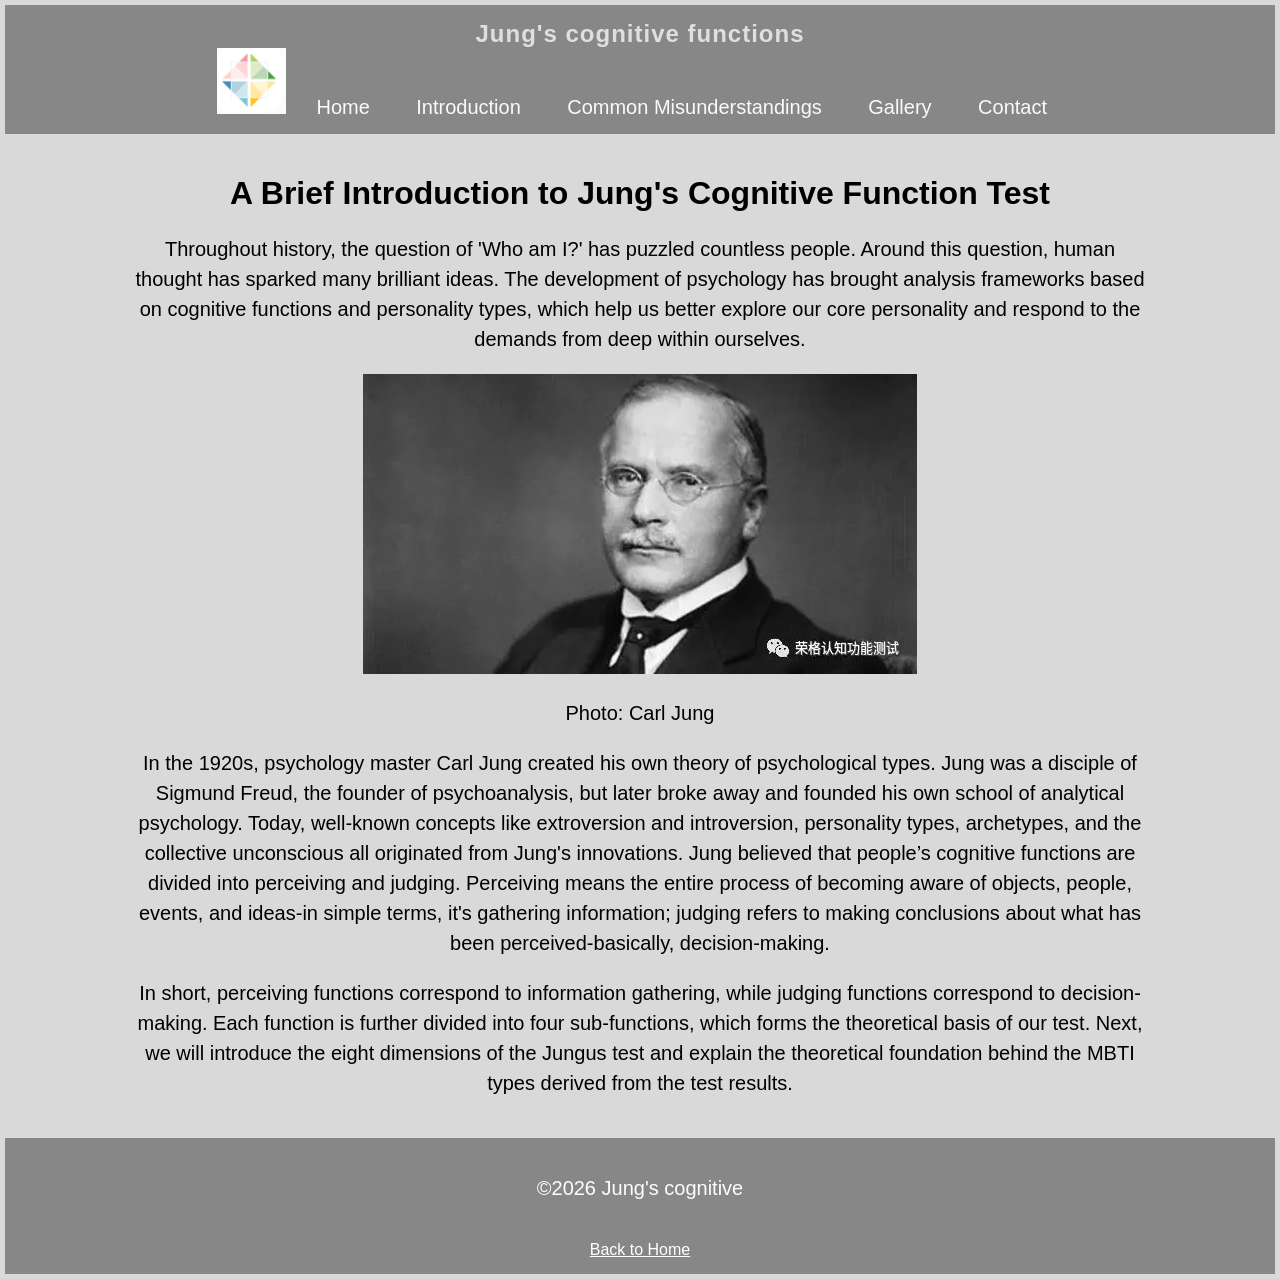
<file: index.html>
<!DOCTYPE html>
<html lang="en">
<head>
    <meta charset="UTF-8">
    <meta name="viewport" content="width=device-width, initial-scale=1.0">
    <title>Jung's cognitive functions</title>
    <link rel="icon" href="favicon-32x32.png" herf="favicon.ico">
    <link rel="stylesheet" href="style.css">
</head>
<body>
       <navbar>
    <div class="navbar">
        <div class="logo">Jung's cognitive functions</div>
            <div class="menu">
            <img src="屏幕截图 2026-09-02 063557.png" alt="Jung" >
             <a href="index.html">Home</a>
            <a href="introduction.html">Introduction</a>
            <a href="Common Misunderstandings.html">Common Misunderstandings</a>
            <a href="Gallery.html">Gallery</a>
            <a href="Contact.html">Contact</a>
        </div>
    </div>
</navbar>
<main>
<h1>A Brief Introduction to Jung's Cognitive Function Test</h1>
<p>Throughout history, the question of 'Who am I?' has puzzled countless people. Around this question, human thought has sparked many brilliant ideas. The development of psychology has brought analysis frameworks based on cognitive functions and personality types, which help us better explore our core personality and respond to the demands from deep within ourselves.</p>
<img src="640.webp" alt="Jung">
<p>Photo: Carl Jung</p>

<p>In the 1920s, psychology master Carl Jung created his own theory of psychological types. Jung was a disciple of Sigmund Freud, the founder of psychoanalysis, but later broke away and founded his own school of analytical psychology. Today, well-known concepts like extroversion and introversion, personality types, archetypes, and the collective unconscious all originated from Jung's innovations. Jung believed that people’s cognitive functions are divided into perceiving and judging. Perceiving means the entire process of becoming aware of objects, people, events, and ideas-in simple terms, it's gathering information; judging refers to making conclusions about what has been perceived-basically, decision-making.</p>

<p>In short, perceiving functions correspond to information gathering, while judging functions correspond to decision-making. Each function is further divided into four sub-functions, which forms the theoretical basis of our test. Next, we will introduce the eight dimensions of the Jungus test and explain the theoretical foundation behind the MBTI types derived from the test results.</p>

</main>
<footer>
<p>&copy;2026 Jung's cognitive</p>
<br>
<a href="index.html">Back to Home</a>
</footer>
</body>
</html>
</file>
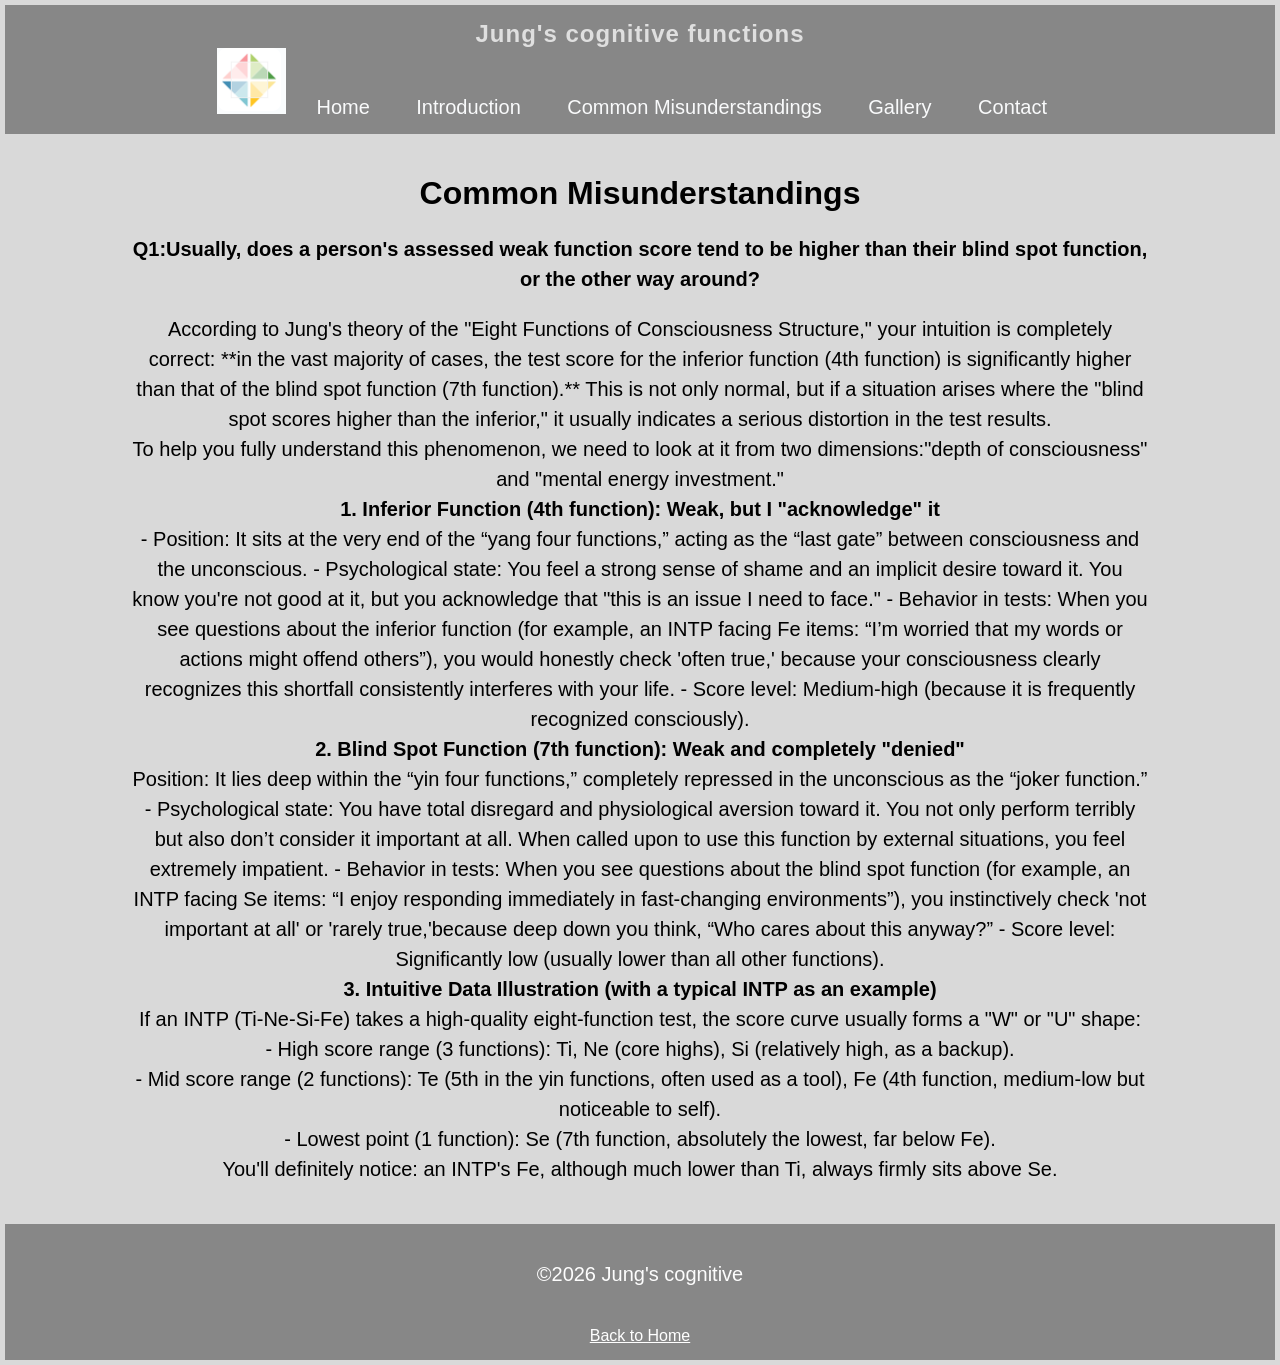
<file: Common Misunderstandings.html>
<!DOCTYPE html>
<html lang="en">
<head>
    <meta charset="UTF-8">
    <meta name="viewport" content="width=device-width, initial-scale=1.0">
    <title>Common Misunderstandings</title>
    <link rel="icon" href="favicon-32x32.png" herf="favicon.ico">
    <link rel="stylesheet" href="style.css">
</head>
<body>
    <navbar>
    <div class="navbar">
        <div class="logo">Jung's cognitive functions</div>
            <div class="menu">
            <img src="屏幕截图 2026-09-02 063557.png" alt="Jung" >
             <a href="index.html">Home</a>
            <a href="introduction.html">Introduction</a>
            <a href="Common Misunderstandings.html">Common Misunderstandings</a>
            <a href="Gallery.html">Gallery</a>
            <a href="Contact.html">Contact</a>
        </div>
    </div>
</navbar>
<main>
<h1>Common Misunderstandings</h1>

<p><b>Q1:Usually, does a person's assessed weak function score tend to be higher than their blind spot function, or the other way around?</b></p>
<p>According to Jung's theory of the "Eight Functions of Consciousness Structure," your intuition is completely correct: **in the vast majority of cases, the test score for the inferior function (4th function) is significantly higher than that of the blind spot function (7th function).** This is not only normal, but if a situation arises where the "blind spot scores higher than the inferior," it usually indicates a serious distortion in the test results.
<br>
To help you fully understand this phenomenon, we need to look at it from two dimensions:"depth of consciousness" and "mental energy investment."
<br>
<b>1. Inferior Function (4th function): Weak, but I "acknowledge" it</b>
<br>
- Position: It sits at the very end of the “yang four functions,” acting as the “last gate” between consciousness and the unconscious.
- Psychological state: You feel a strong sense of shame and an implicit desire toward it. You know you're not good at it, but you acknowledge that "this is an issue I need to face."
- Behavior in tests: When you see questions about the inferior function (for example, an INTP facing Fe items: “I’m worried that my words or actions might offend others”), you would honestly check 'often true,' because your consciousness clearly recognizes this shortfall consistently interferes with your life.
- Score level: Medium-high (because it is frequently recognized consciously).
<br>
<b>2. Blind Spot Function (7th function): Weak and completely "denied"</b>
<br>
Position: It lies deep within the “yin four functions,” completely repressed in the unconscious as the “joker function.”
- Psychological state: You have total disregard and physiological aversion toward it. You not only perform terribly but also don’t consider it important at all. When called upon to use this function by external situations, you feel extremely impatient.
- Behavior in tests: When you see questions about the blind spot function (for example, an INTP facing Se items: “I enjoy responding immediately in fast-changing environments”), you instinctively check 'not important at all' or 'rarely true,'because deep down you think, “Who cares about this anyway?”
- Score level: Significantly low (usually lower than all other functions).
<br>
<b>3. Intuitive Data Illustration (with a typical INTP as an example)</b>
<br>
If an INTP (Ti-Ne-Si-Fe) takes a high-quality eight-function test, the score curve usually forms a "W" or "U" shape:
<br>
- High score range (3 functions): Ti, Ne (core highs), Si (relatively high, as a backup).
<br>
- Mid score range (2 functions): Te (5th in the yin functions, often used as a tool), Fe (4th function, medium-low but noticeable to self).
<br>
- Lowest point (1 function): Se (7th function, absolutely the lowest, far below Fe).
<br>
You'll definitely notice: an INTP's Fe, although much lower than Ti, always firmly sits above Se.</p>
</main>
<footer>
<p>&copy;2026 Jung's cognitive</p>
<br>
<a href="index.html">Back to Home</a>
</footer>
</body>
</html>
</file>
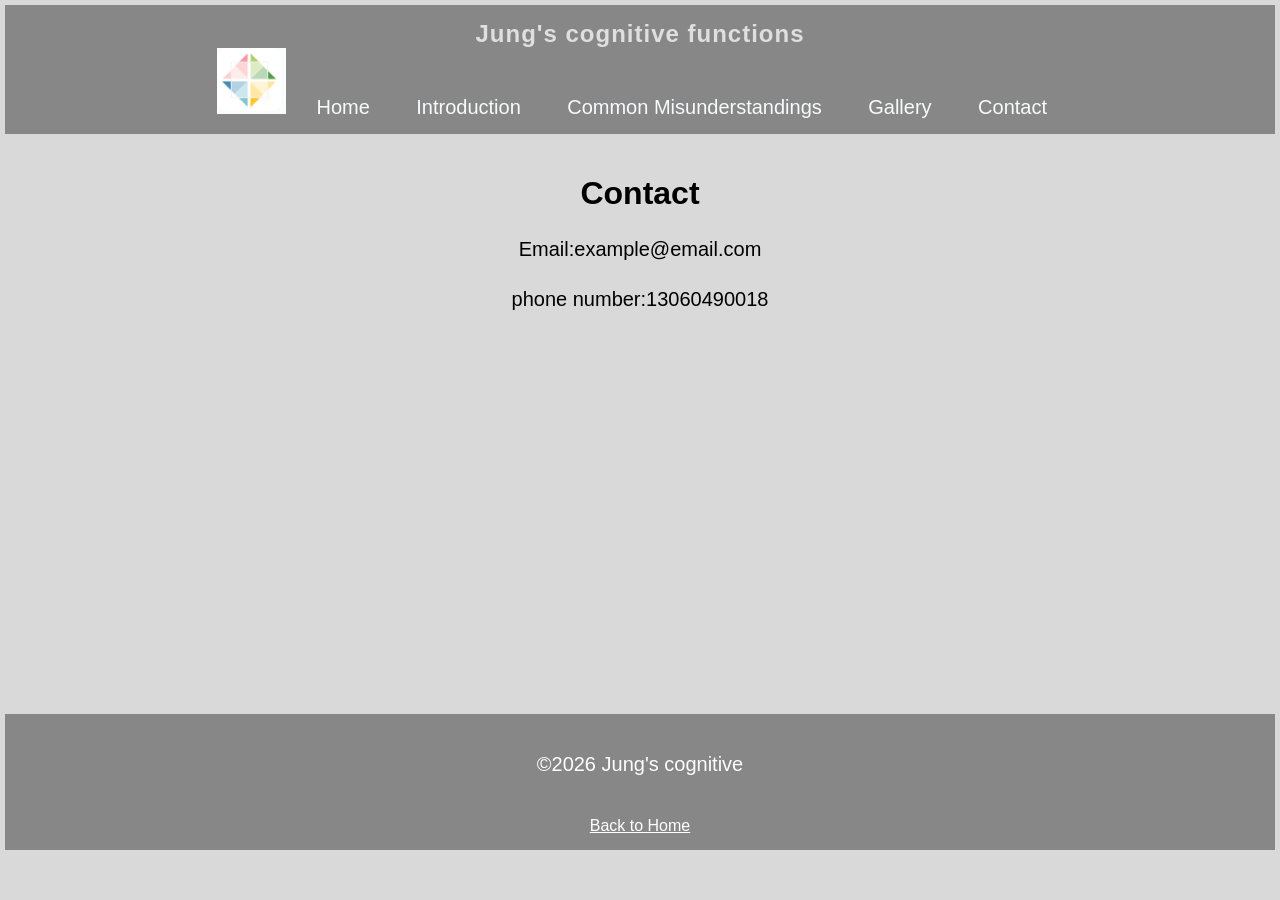
<file: Contact.html>
<!DOCTYPE html>
<html lang="en">
<head>
    <meta charset="UTF-8">
    <meta name="viewport" content="width=device-width, initial-scale=1.0">
    <title>Contact</title>
    <link rel="icon" href="favicon-32x32.png" herf="favicon.ico">
    <link rel="stylesheet" href="style.css">
</head>
<body>
       <navbar>
    <div class="navbar">
        <div class="logo">Jung's cognitive functions</div>
            <div class="menu">
            <img src="屏幕截图 2026-09-02 063557.png" alt="Jung" >
             <a href="index.html">Home</a>
            <a href="introduction.html">Introduction</a>
            <a href="Common Misunderstandings.html">Common Misunderstandings</a>
            <a href="Gallery.html">Gallery</a>
            <a href="Contact.html">Contact</a>
        </div>
    </div>
</navbar>
<main style="height: 60vh;">
<h1>Contact</h1>
<p>Email:example@email.com</p>
<p>phone number:13060490018</p>
</main>
<footer>
<p>&copy;2026 Jung's cognitive</p>
<br>
<a href="index.html">Back to Home</a>
</footer>
</body>
</html>
</file>
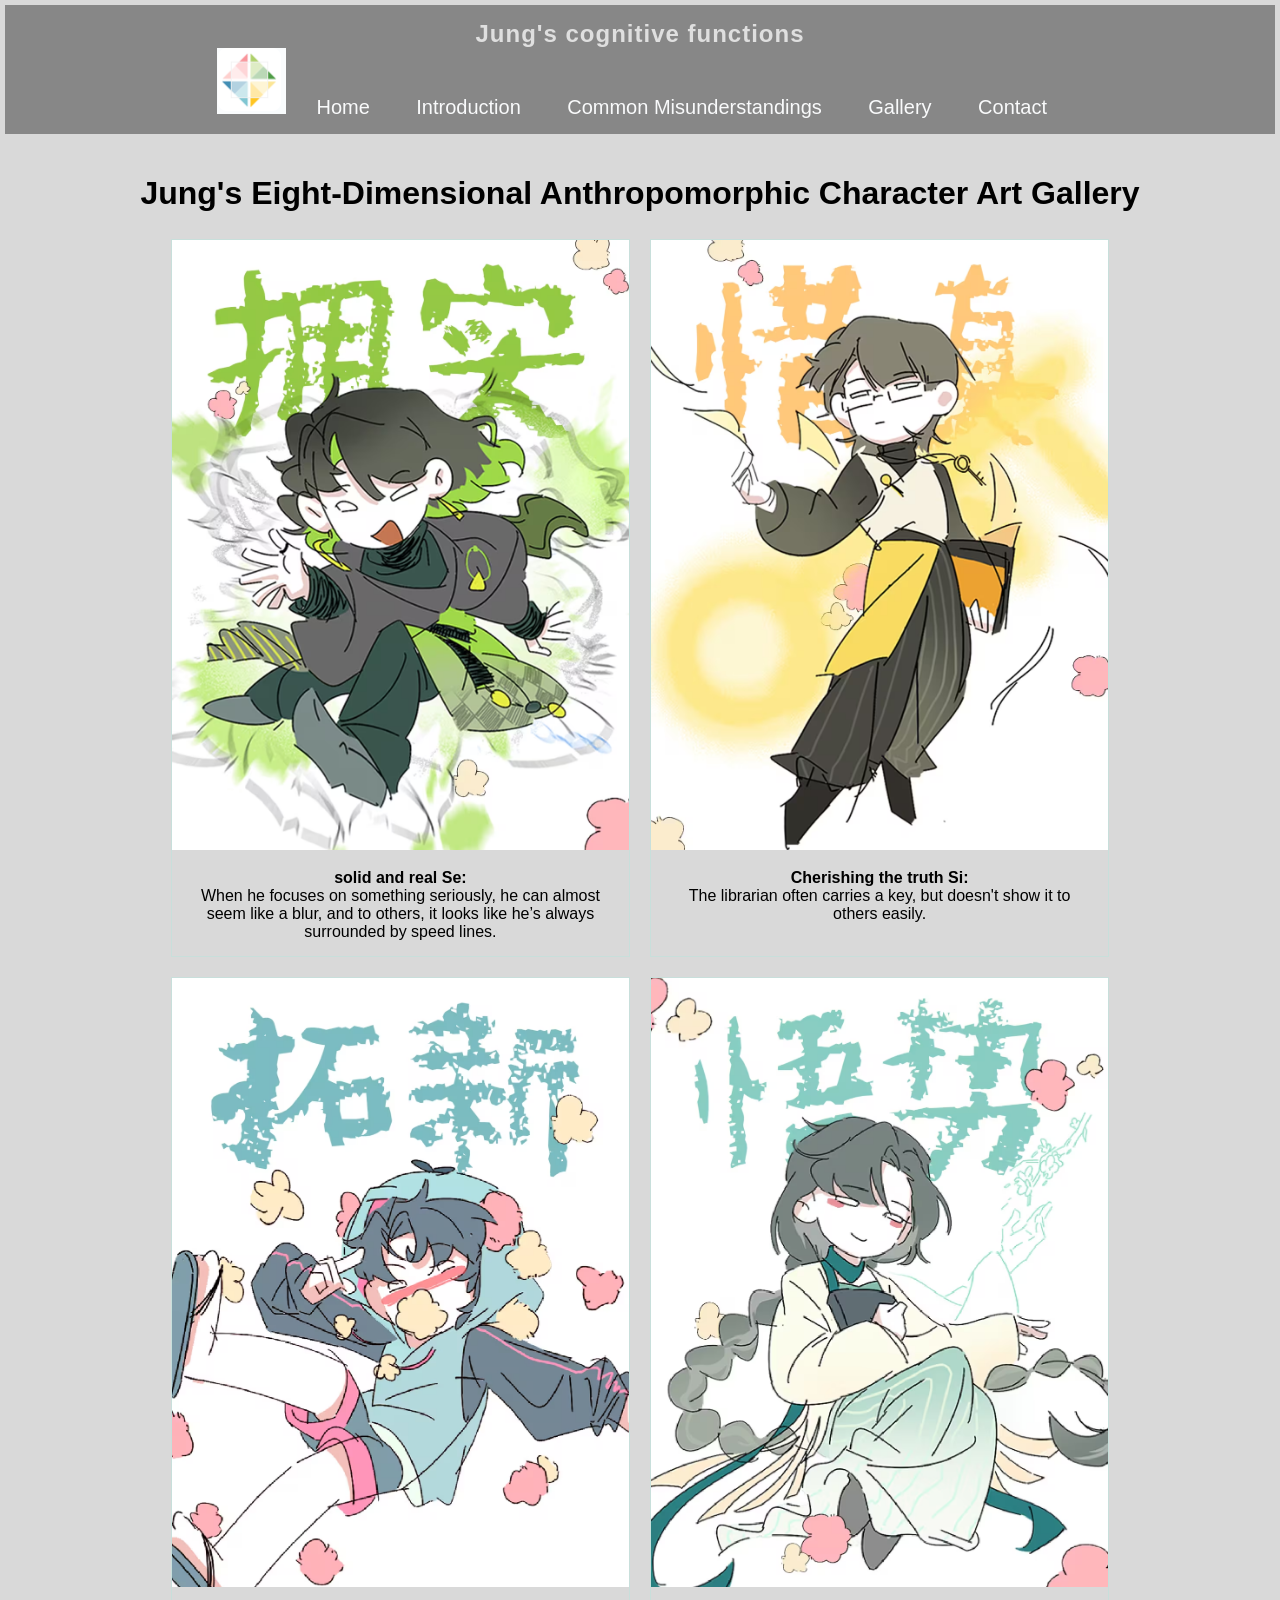
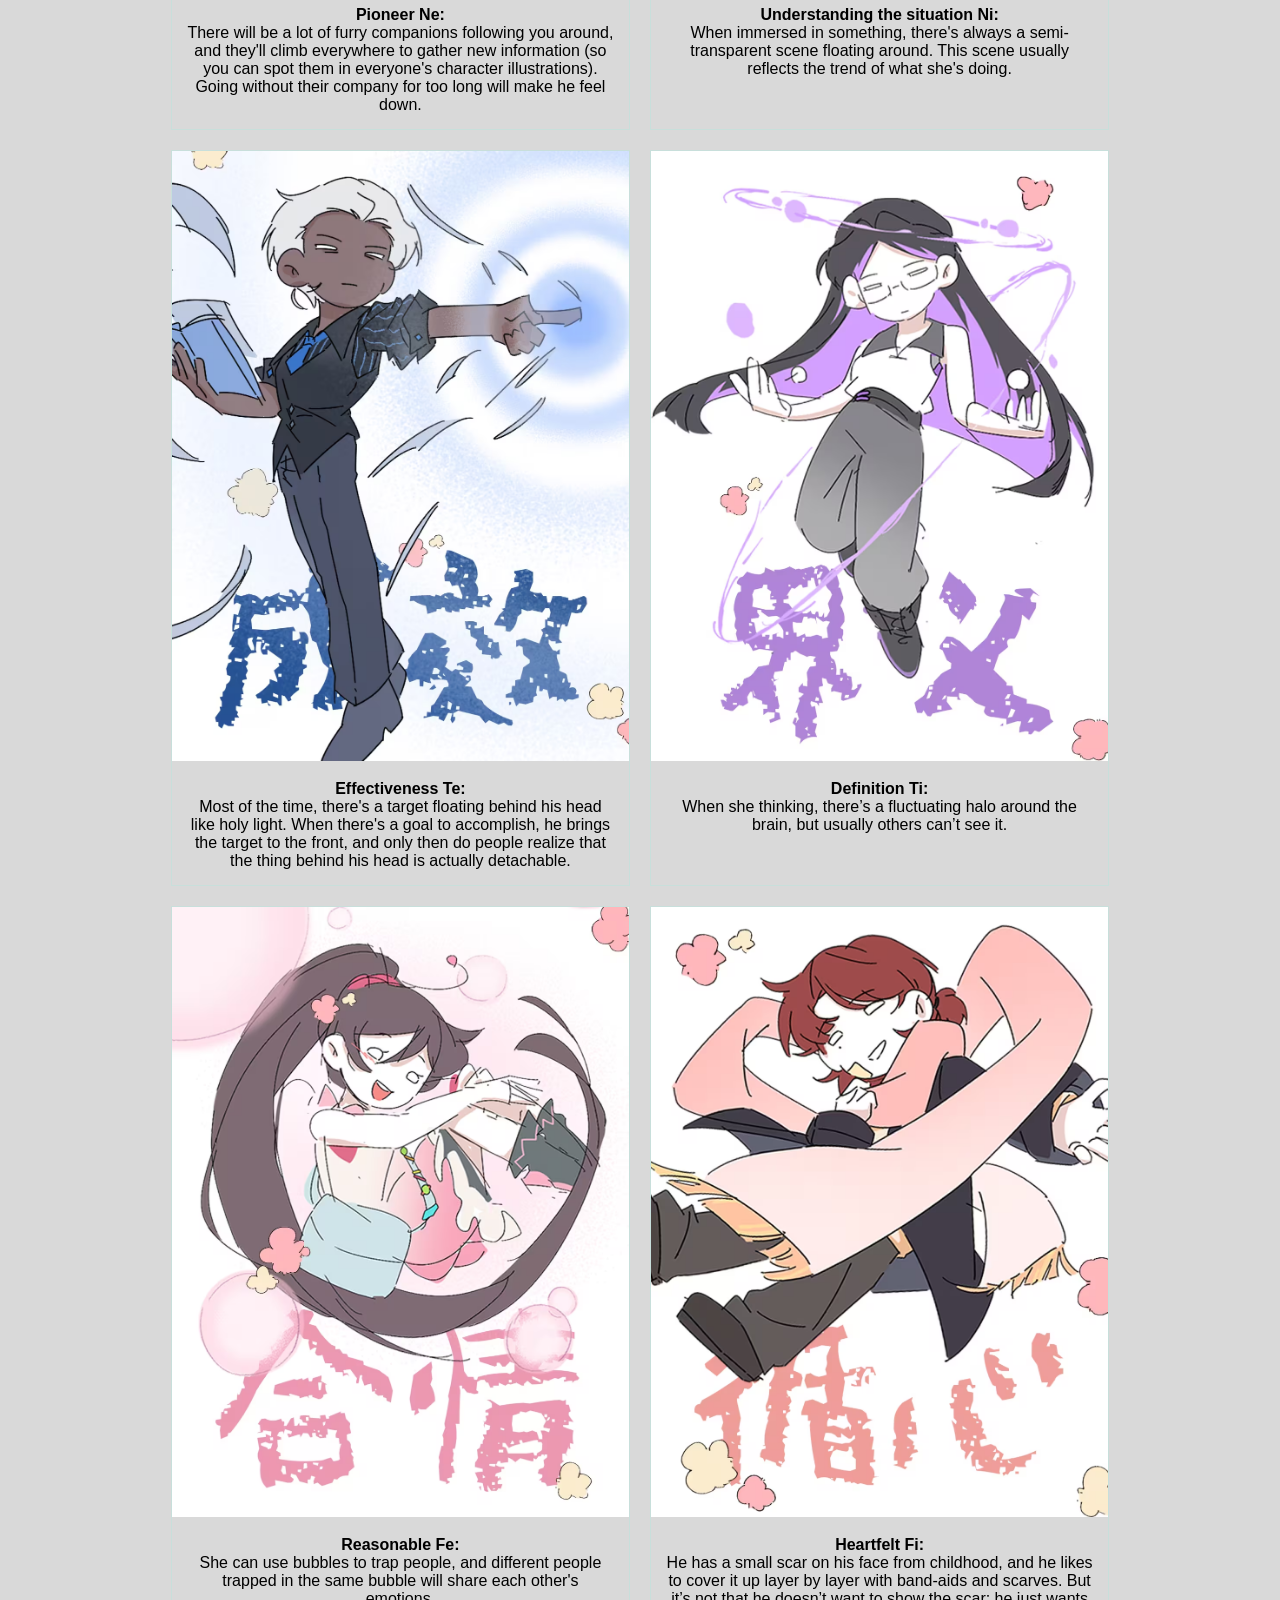
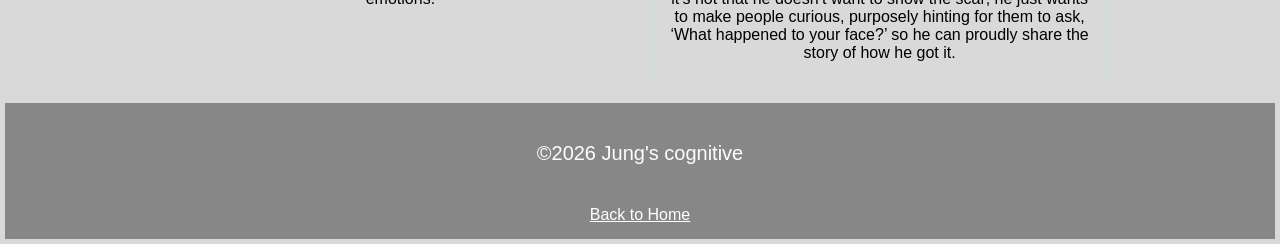
<file: Gallery.html>
<!DOCTYPE html>
<html lang="en">
<head>
    <meta charset="UTF-8">
    <meta name="viewport" content="width=device-width, initial-scale=1.0">
    <title>Gallery</title>
    <link rel="icon" href="favicon-32x32.png" herf="favicon.ico">
    <link rel="stylesheet" href="style.css">
</head>
<body>
       <navbar>
    <div class="navbar">
        <div class="logo">Jung's cognitive functions</div>
            <div class="menu">
            <img src="屏幕截图 2026-09-02 063557.png" alt="Jung" >
             <a href="index.html">Home</a>
            <a href="introduction.html">Introduction</a>
            <a href="Common Misunderstandings.html">Common Misunderstandings</a>
            <a href="Gallery.html">Gallery</a>
            <a href="Contact.html">Contact</a>
        </div>
    </div>
</navbar>
<main>

<div class="header">
  <h1>Jung's Eight-Dimensional Anthropomorphic Character Art Gallery</h1> 
</div>

<div class="gallery-container">
 
  <div class="gallery">
    <a target="_blank" href="S.avif">
      <img src="S.avif" alt="Se,"width="50%">
    </a>
    <div class="desc"><b>solid and real Se:</b>
        <br>
        When he focuses on something seriously, he can almost seem like a blur, and to others, it looks like he’s always surrounded by speed lines.</div>
  </div>



  
 
  <div class="gallery">
    <a target="_blank" href="Si.image.avif">
      <img src="Si.image.avif" alt="Si," >
    </a>
    <div class="desc"><b>Cherishing the truth Si:</b>
        <br>
        The librarian often carries a key, but doesn't show it to others easily.
    </div>
  </div>




 
  <div class="gallery">
    <a target="_blank" href="Ne.image.avif">
      <img src="Ne.image.avif" alt="Ne,"width="50%">
    </a>
    <div class="desc"><b>Pioneer Ne:</b>
        <br>
        There will be a lot of furry companions following you around, and they'll climb everywhere to gather new information (so you can spot them in everyone's character illustrations). Going without their company for too long will make he feel down.
    </div>
  </div>




 
  <div class="gallery">
    <a target="_blank" href="Ni.image.avif">
      <img src="Ni.image.avif" alt="Ni"width="50%">
    </a>
    <div class="desc"><b>Understanding the situation Ni:</b>
        <br>
         When immersed in something, there's always a semi-transparent scene floating around. This scene usually reflects the trend of what she's doing.</div>
  </div>





    <div class="gallery">
    <a target="_blank" href="Te.image.avif">
      <img src="Te.image.avif" alt="Te" width="50%">
    </a>
    <div class="desc"><b>Effectiveness Te:</b>
        <br>
        Most of the time, there's a target floating behind his head like holy light. When there's a goal to accomplish, he brings the target to the front, and only then do people realize that the thing behind his head is actually detachable.
    </div>
  </div>



  
 
  <div class="gallery">
    <a target="_blank" href="Ti.image.avif">
      <img src="Ti.image.avif" alt="Ti," width="50%">
    </a>
    <div class="desc"><b>Definition Ti:</b>
        <br>
        When she thinking, there’s a fluctuating halo around the brain, but usually others can’t see it.
    </div>
  </div>




 
  <div class="gallery">
    <a target="_blank" href="Fe.image.avif">
      <img src="Fe.image.avif" alt="Fe,"width="50%">
    </a>
    <div class="desc"><b>Reasonable Fe:</b>
        <br>
        She can use bubbles to trap people, and different people trapped in the same bubble will share each other's emotions.
    </div>
  </div>




 
  <div class="gallery">
    <a target="_blank" href="Fi.image.avif">
      <img src="Fi.image.avif" alt="Fi"width="50%">
    </a>
    <div class="desc"><b>Heartfelt Fi:</b>
        <br>
        He has a small scar on his face from childhood, and he likes to cover it up layer by layer with band-aids and scarves. But it’s not that he doesn’t want to show the scar; he just wants to make people curious, purposely hinting for them to ask, ‘What happened to your face?’ so he can proudly share the story of how he got it.
    </div>
  </div>
</div>

</main>
<footer>
<p>&copy;2026 Jung's cognitive</p>
<br>
<a href="index.html">Back to Home</a>
</footer>
</body>
</html>
</file>
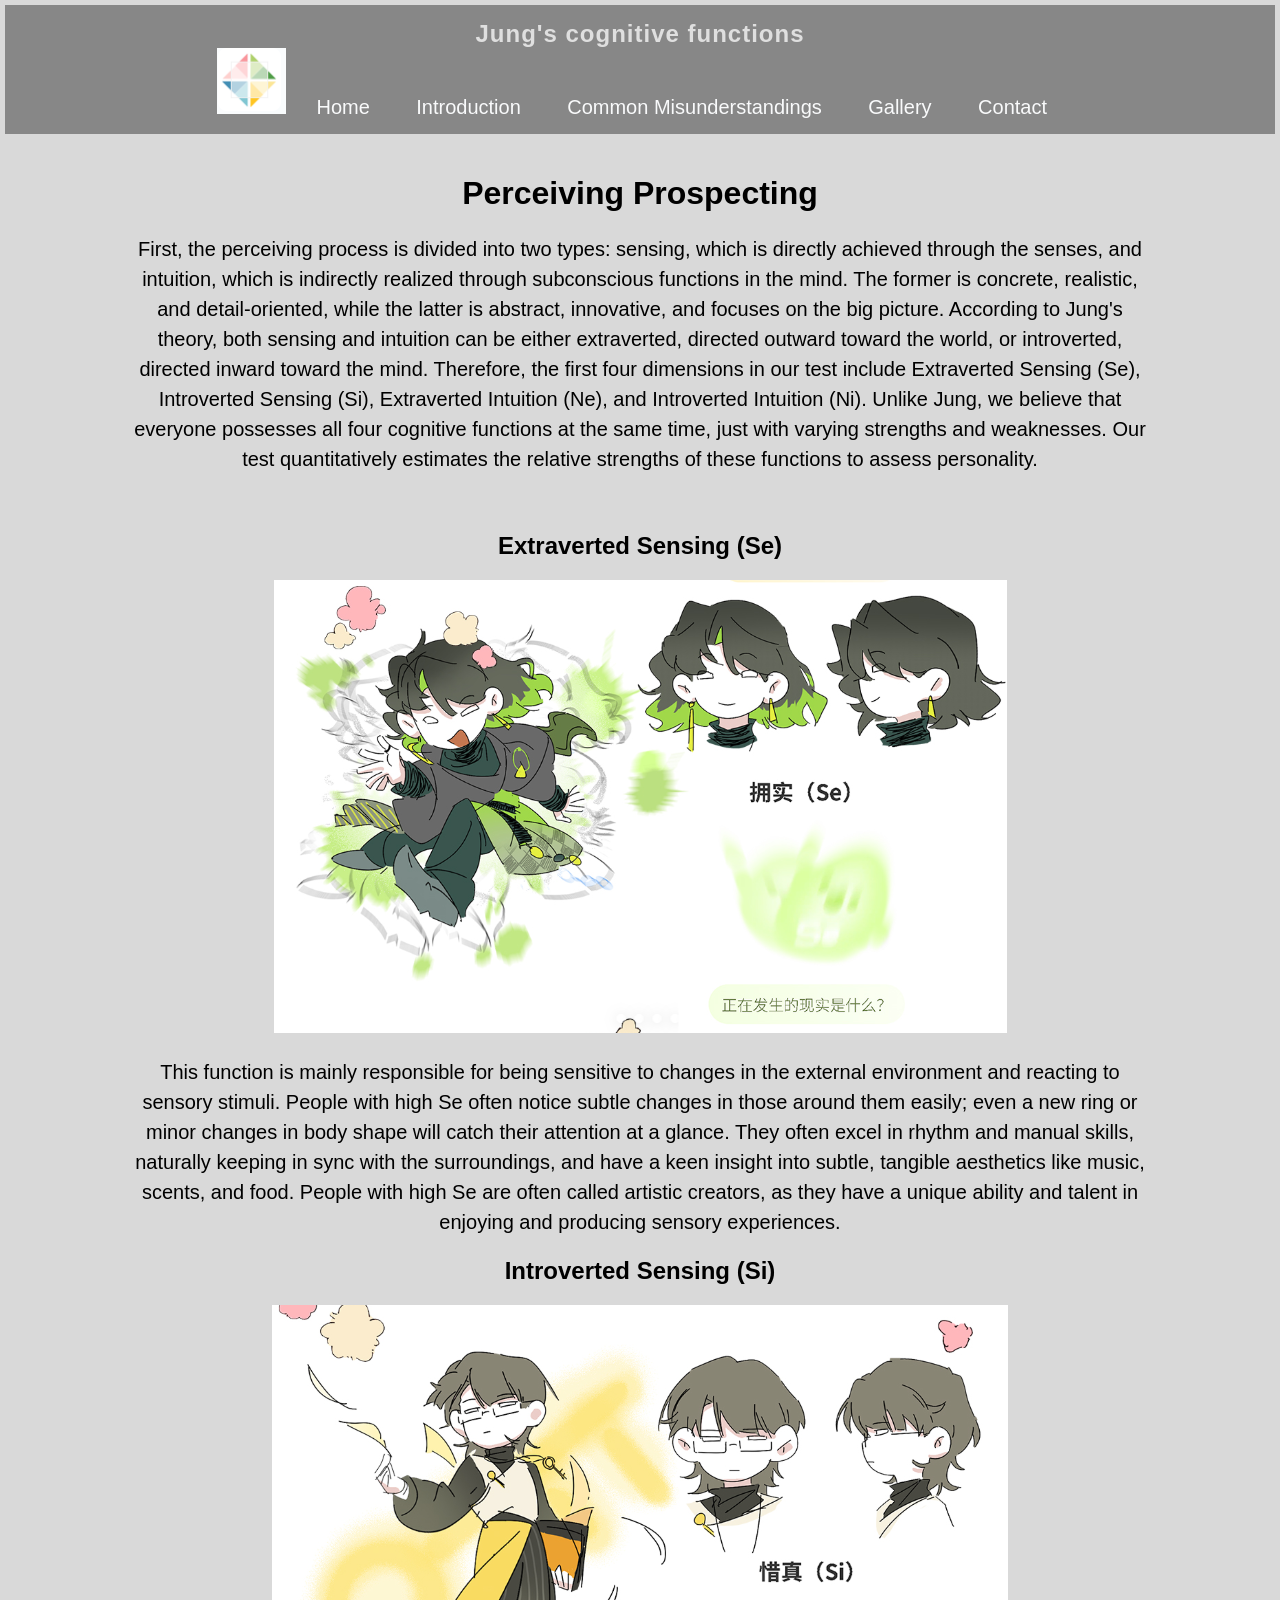
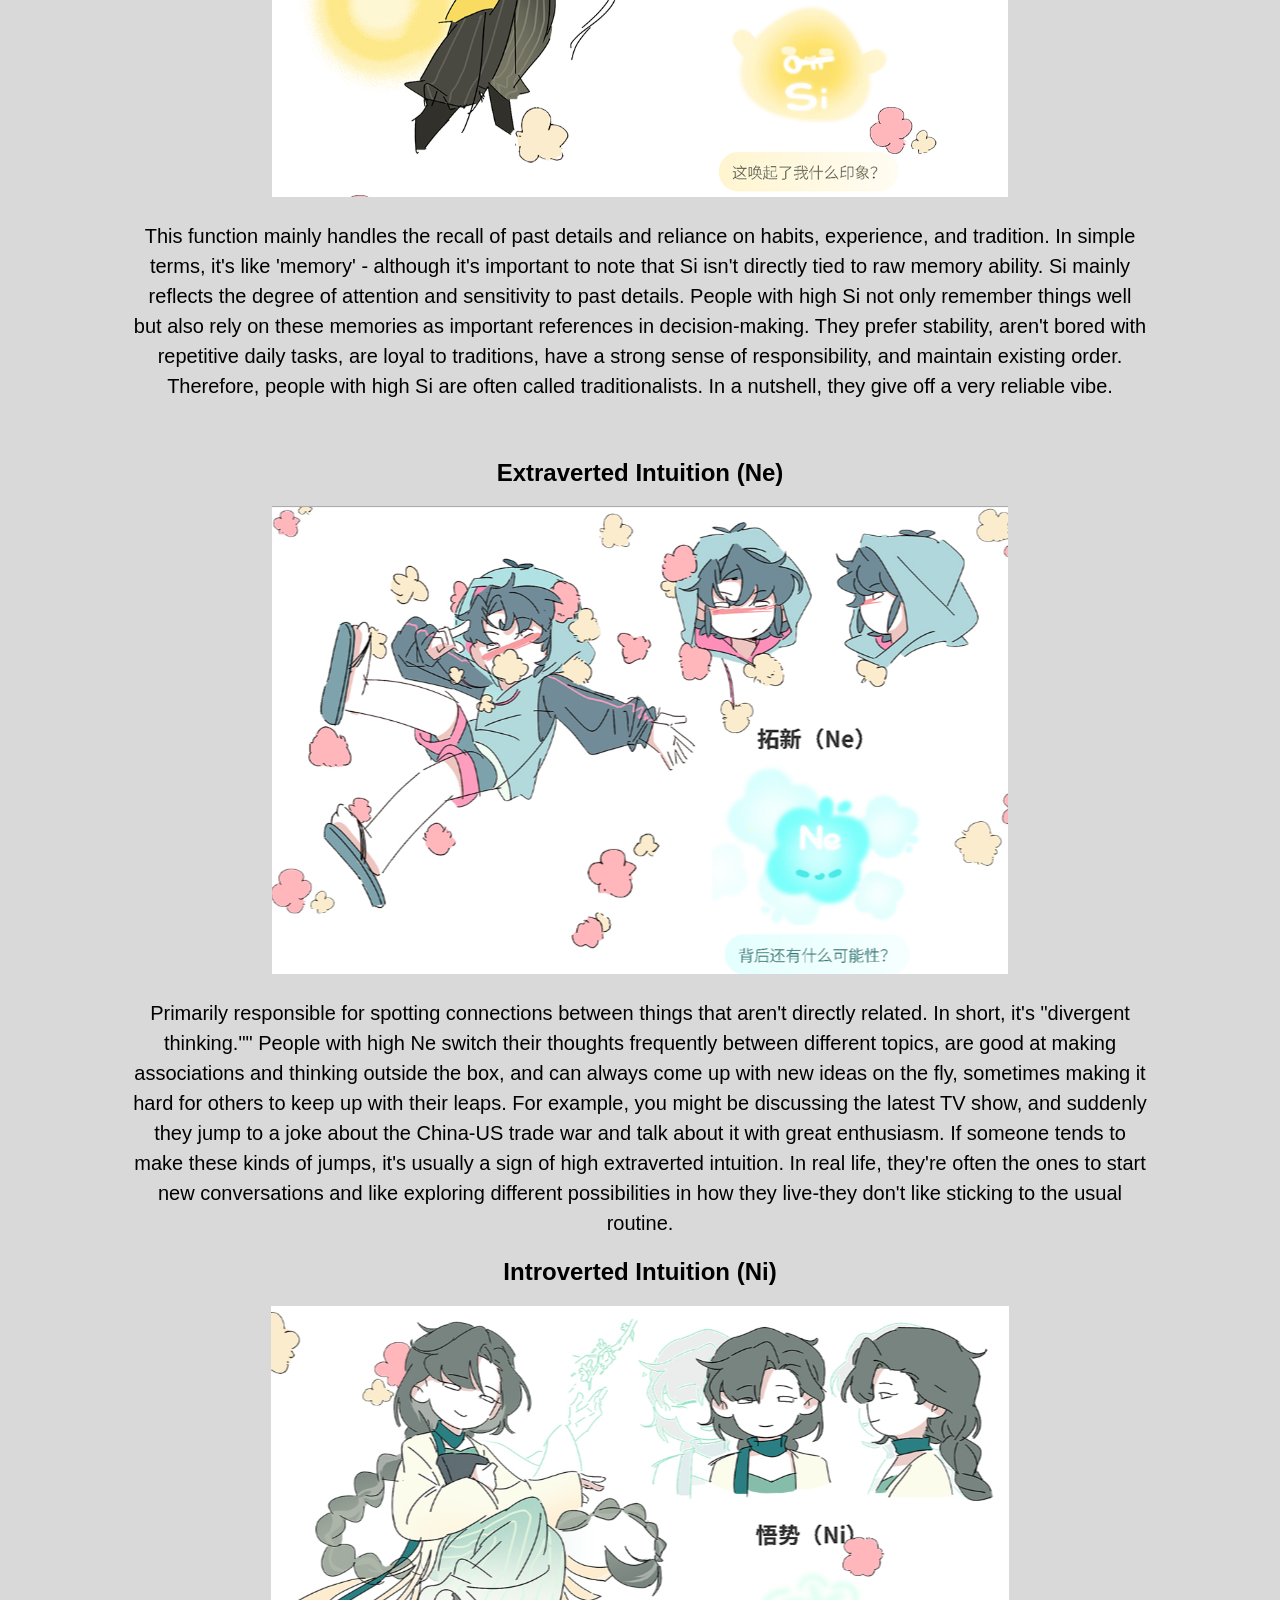
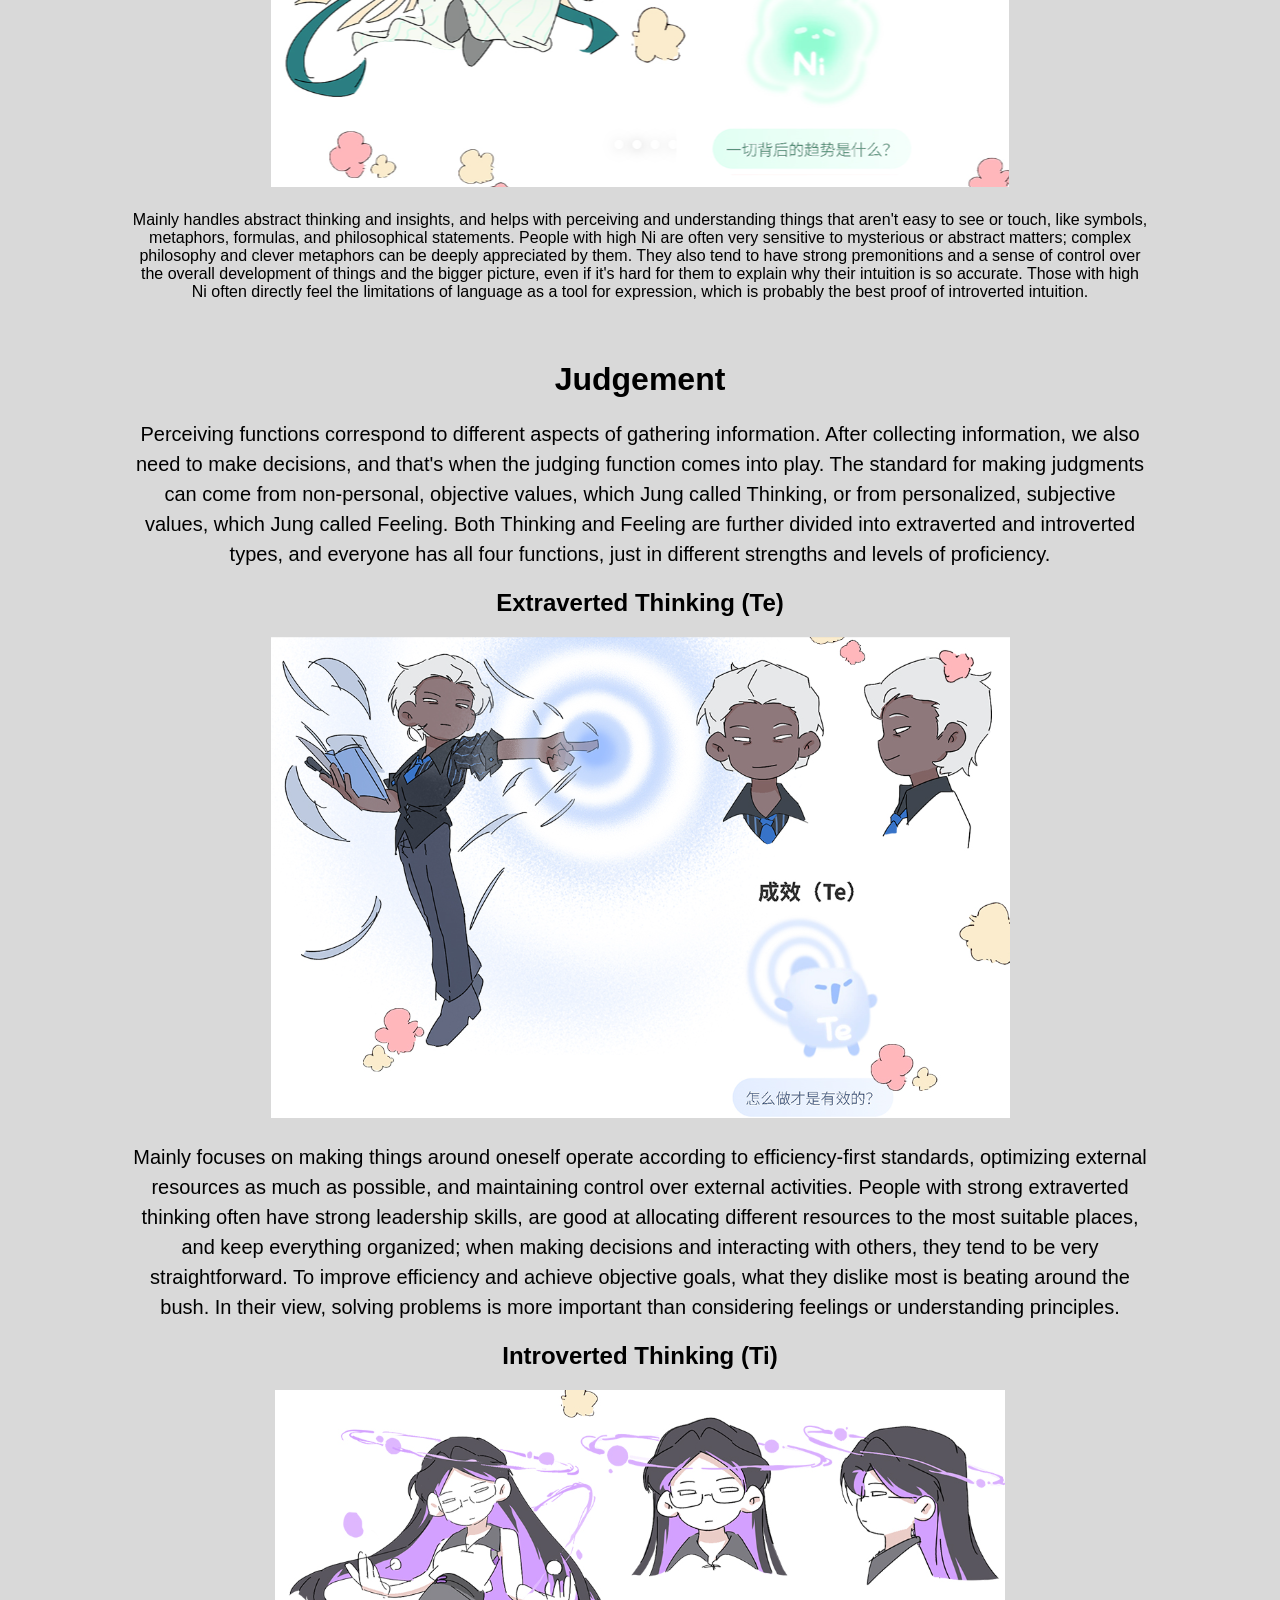
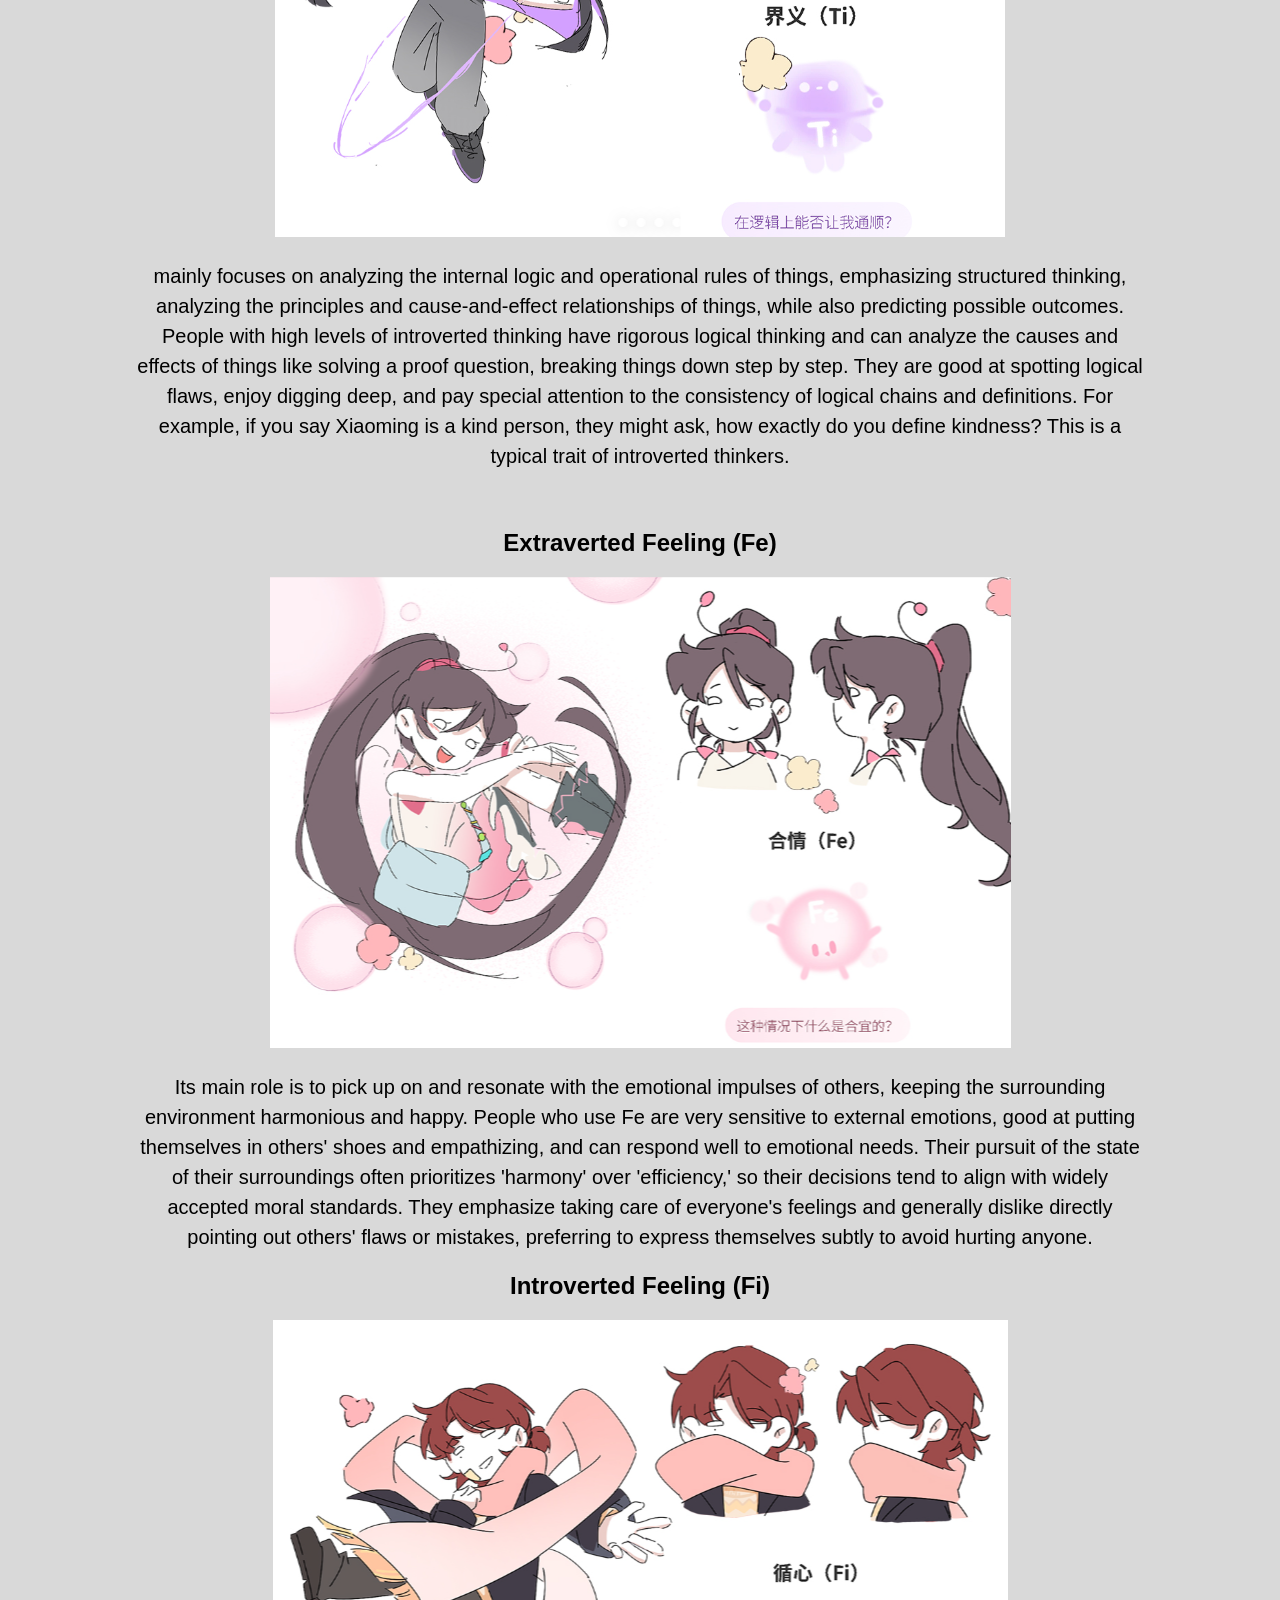
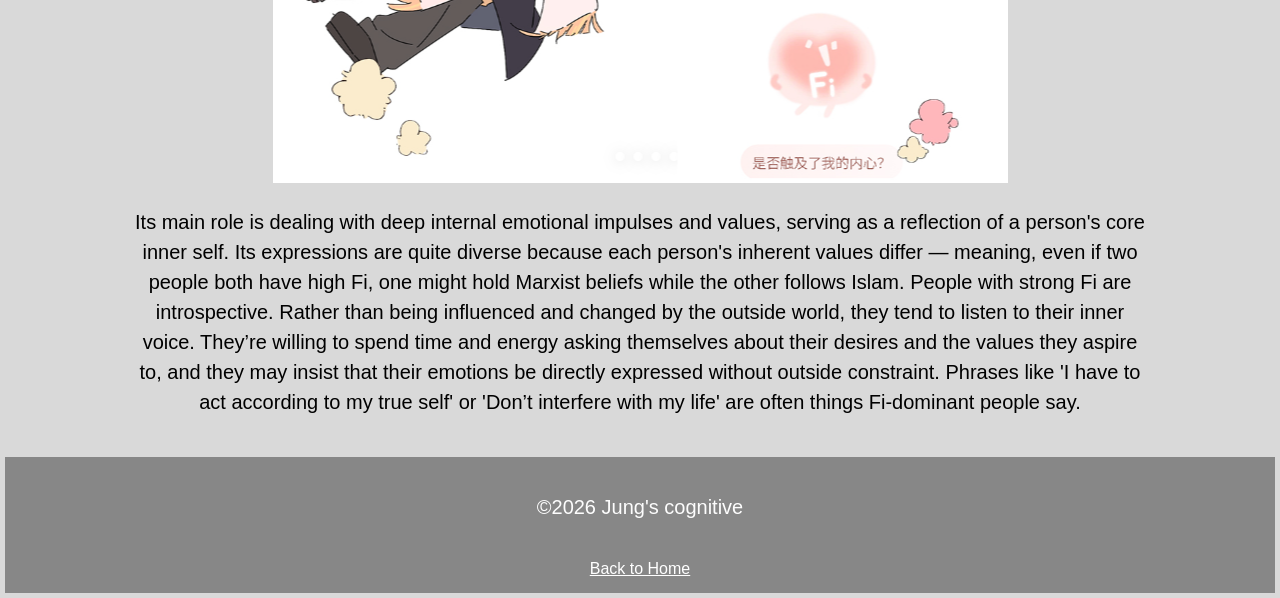
<file: introduction.html>
<!DOCTYPE html>
<html lang="en">
<head>
    <meta charset="UTF-8">
    <meta name="viewport" content="width=device-width, initial-scale=1.0">
    <title>Introduction</title>
    <link rel="icon" href="favicon-32x32.png" herf="favicon.ico">
    <link rel="stylesheet" href="style.css">
</head>
<body>
<navbar>
    <div class="navbar">
        <div class="logo">Jung's cognitive functions</div>
            <div class="menu">
            <img src="屏幕截图 2026-09-02 063557.png" alt="Jung" >
             <a href="index.html">Home</a>
            <a href="introduction.html">Introduction</a>
            <a href="Common Misunderstandings.html">Common Misunderstandings</a>
            <a href="Gallery.html">Gallery</a>
            <a href="Contact.html">Contact</a>
        </div>
    </div>
</navbar>
<main>
<h1>Perceiving Prospecting</h1>
<p>First, the perceiving process is divided into two types: sensing, which is directly achieved through the senses, and intuition, which is indirectly realized through subconscious functions in the mind. The former is concrete, realistic, and detail-oriented, while the latter is abstract, innovative, and focuses on the big picture. According to Jung's theory, both sensing and intuition can be either extraverted, directed outward toward the world, or introverted, directed inward toward the mind. Therefore, the first four dimensions in our test include Extraverted Sensing (Se), Introverted Sensing (Si), Extraverted Intuition (Ne), and Introverted Intuition (Ni). Unlike Jung, we believe that everyone possesses all four cognitive functions at the same time, just with varying strengths and weaknesses. Our test quantitatively estimates the relative strengths of these functions to assess personality.
</p>
<br>
<h2>Extraverted Sensing (Se)</h2><img src="屏幕截图 2026-09-02 061604.png" alt="Se">
<p>This function is mainly responsible for being sensitive to changes in the external environment and reacting to sensory stimuli. People with high Se often notice subtle changes in those around them easily; even a new ring or minor changes in body shape will catch their attention at a glance. They often excel in rhythm and manual skills, naturally keeping in sync with the surroundings, and have a keen insight into subtle, tangible aesthetics like music, scents, and food. People with high Se are often called artistic creators, as they have a unique ability and talent in enjoying and producing sensory experiences.</p>

<h2>Introverted Sensing (Si)</h2><img src="屏幕截图 2026-09-02 061619.png" alt="Si">
<p>This function mainly handles the recall of past details and reliance on habits, experience, and tradition. In simple terms, it's like 'memory' - although it's important to note that Si isn't directly tied to raw memory ability. Si mainly reflects the degree of attention and sensitivity to past details. People with high Si not only remember things well but also rely on these memories as important references in decision-making. They prefer stability, aren't bored with repetitive daily tasks, are loyal to traditions, have a strong sense of responsibility, and maintain existing order. Therefore, people with high Si are often called traditionalists. In a nutshell, they give off a very reliable vibe.</p>
<br>



<h2>Extraverted Intuition (Ne)</h2><img src="屏幕截图 2026-09-02 061801.png" alt="Ne">
<p>Primarily responsible for spotting connections between things that aren't directly related. In short, it's "divergent thinking."" People with high Ne switch their thoughts frequently between different topics, are good at making associations and thinking outside the box, and can always come up with new ideas on the fly, sometimes making it hard for others to keep up with their leaps. For example, you might be discussing the latest TV show, and suddenly they jump to a joke about the China-US trade war and talk about it with great enthusiasm. If someone tends to make these kinds of jumps, it's usually a sign of high extraverted intuition. In real life, they're often the ones to start new conversations and like exploring different possibilities in how they live-they don't like sticking to the usual routine.</p>

<h2>Introverted Intuition (Ni)</h2><img src="屏幕截图 2026-09-02 061808.png" alt="Ni">
</p>Mainly handles abstract thinking and insights, and helps with perceiving and understanding things that aren't easy to see or touch, like symbols, metaphors, formulas, and philosophical statements. People with high Ni are often very sensitive to mysterious or abstract matters; complex philosophy and clever metaphors can be deeply appreciated by them. They also tend to have strong premonitions and a sense of control over the overall development of things and the bigger picture, even if it's hard for them to explain why their intuition is so accurate. Those with high Ni often directly feel the limitations of language as a tool for expression, which is probably the best proof of introverted intuition.</p>


<br>
<h1>Judgement</h1>
<p>Perceiving functions correspond to different aspects of gathering information. After collecting information, we also need to make decisions, and that's when the judging function comes into play. The standard for making judgments can come from non-personal, objective values, which Jung called Thinking, or from personalized, subjective values, which Jung called Feeling. Both Thinking and Feeling are further divided into extraverted and introverted types, and everyone has all four functions, just in different strengths and levels of proficiency.</p>

<h2>Extraverted Thinking (Te)</h2> <img src="屏幕截图 2026-09-02 061733.png" alt="Te">
<p>Mainly focuses on making things around oneself operate according to efficiency-first standards, optimizing external resources as much as possible, and maintaining control over external activities. People with strong extraverted thinking often have strong leadership skills, are good at allocating different resources to the most suitable places, and keep everything organized; when making decisions and interacting with others, they tend to be very straightforward. To improve efficiency and achieve objective goals, what they dislike most is beating around the bush. In their view, solving problems is more important than considering feelings or understanding principles.</p>

<h2>Introverted Thinking (Ti)</h2><img src="屏幕截图 2026-09-02 061744.png" alt="Ti">
<p>mainly focuses on analyzing the internal logic and operational rules of things, emphasizing structured thinking, analyzing the principles and cause-and-effect relationships of things, while also predicting possible outcomes. People with high levels of introverted thinking have rigorous logical thinking and can analyze the causes and effects of things like solving a proof question, breaking things down step by step. They are good at spotting logical flaws, enjoy digging deep, and pay special attention to the consistency of logical chains and definitions. For example, if you say Xiaoming is a kind person, they might ask, how exactly do you define kindness? This is a typical trait of introverted thinkers.</p>
<br>


<h2>Extraverted Feeling (Fe)</h2><img src="屏幕截图 2026-09-02 061653.png" alt="Fe">
<p>Its main role is to pick up on and resonate with the emotional impulses of others, keeping the surrounding environment harmonious and happy. People who use Fe are very sensitive to external emotions, good at putting themselves in others' shoes and empathizing, and can respond well to emotional needs. Their pursuit of the state of their surroundings often prioritizes 'harmony' over 'efficiency,' so their decisions tend to align with widely accepted moral standards. They emphasize taking care of everyone's feelings and generally dislike directly pointing out others' flaws or mistakes, preferring to express themselves subtly to avoid hurting anyone.</p>

<h2>Introverted Feeling (Fi)</h2><img src="屏幕截图 2026-09-02 061640.png" alt="Fi">
<p>Its main role is dealing with deep internal emotional impulses and values, serving as a reflection of a person's core inner self. Its expressions are quite diverse because each person's inherent values differ — meaning, even if two people both have high Fi, one might hold Marxist beliefs while the other follows Islam. People with strong Fi are introspective. Rather than being influenced and changed by the outside world, they tend to listen to their inner voice. They’re willing to spend time and energy asking themselves about their desires and the values they aspire to, and they may insist that their emotions be directly expressed without outside constraint. Phrases like 'I have to act according to my true self' or 'Don’t interfere with my life' are often things Fi-dominant people say.</p>


    </main>
<footer>
<p>&copy;2026 Jung's cognitive</p>
<br>
<a href="index.html">Back to Home</a>
</footer>
</body>
</html>
</file>
<file: style.css>
body {
    margin: 0;
    background-color: rgb(217, 217, 217);
    font-family: Arial, sans-serif;
    text-align: center;
    padding: 5px
    5px
    5px
    5px;
    
}


/* ==================== NAVBAR ==================== */

.navbar {
    background-color: #878787;
    padding:15px 40px;
    text-align: center;
}

.logo {
    color: #dfdfdf;
    font-size: 24px;
    font-weight: bold;
    letter-spacing: 1px;
    text-align: center;
}

.menu a {
    text-decoration: none;
    color: #f9fafb;
    font-size: 20px;
    padding: 10px 16px;
    margin-left: 10px;
    border-radius: 5px;
    transition: 0.3s;
    text-align: center;
}

.menu a:hover {
    background-color: rgb(243, 254, 255);
    color: #4190ff;
}

nav img {
    width: 1px;
    vertical-align: middle;
}

nav a {
    color: white;
    text-decoration: none;
    margin: 15px;
}


/* ==================== MAIN CONTENT ==================== */

main {
    width: 80%;
    margin: auto;
    background-color: #ffb7b7(222, 222, 222);
    padding: 20px;
}

section {
    text-align: center;
}

h1 {
    font-size: 32px;
}

p {
    font-size: 20px;
    line-height: 1.5;
}

.imformation
/* ==================== MAIN IMAGE ==================== */

section > img {
    max-width: 100%;
    height: auto;
}


/* ==================== FOOTER ==================== */

footer {
    background-color:#878787;
    color: rgb(253, 253, 253);
    text-align: center;
    padding: 15px;
}

footer a {
    color: rgb(255, 255, 255);
}
/* ====================GALLERY==================== */
.gallery-container {
  display: flex; 
  flex-wrap: wrap; 
  gap: 10px; 
  justify-content: center; 
}

.gallery {
  margin: 5px; 
  border: 1px solid #C8DFDB;
  width: 45%; 
}

.gallery:hover {
  border: 2px solid #4587a5; 
}

.gallery img {
  width: 100%;
  object-fit: cover; 
}

.desc {
  padding: 15px; 
  text-align: center; 
}
</file>
